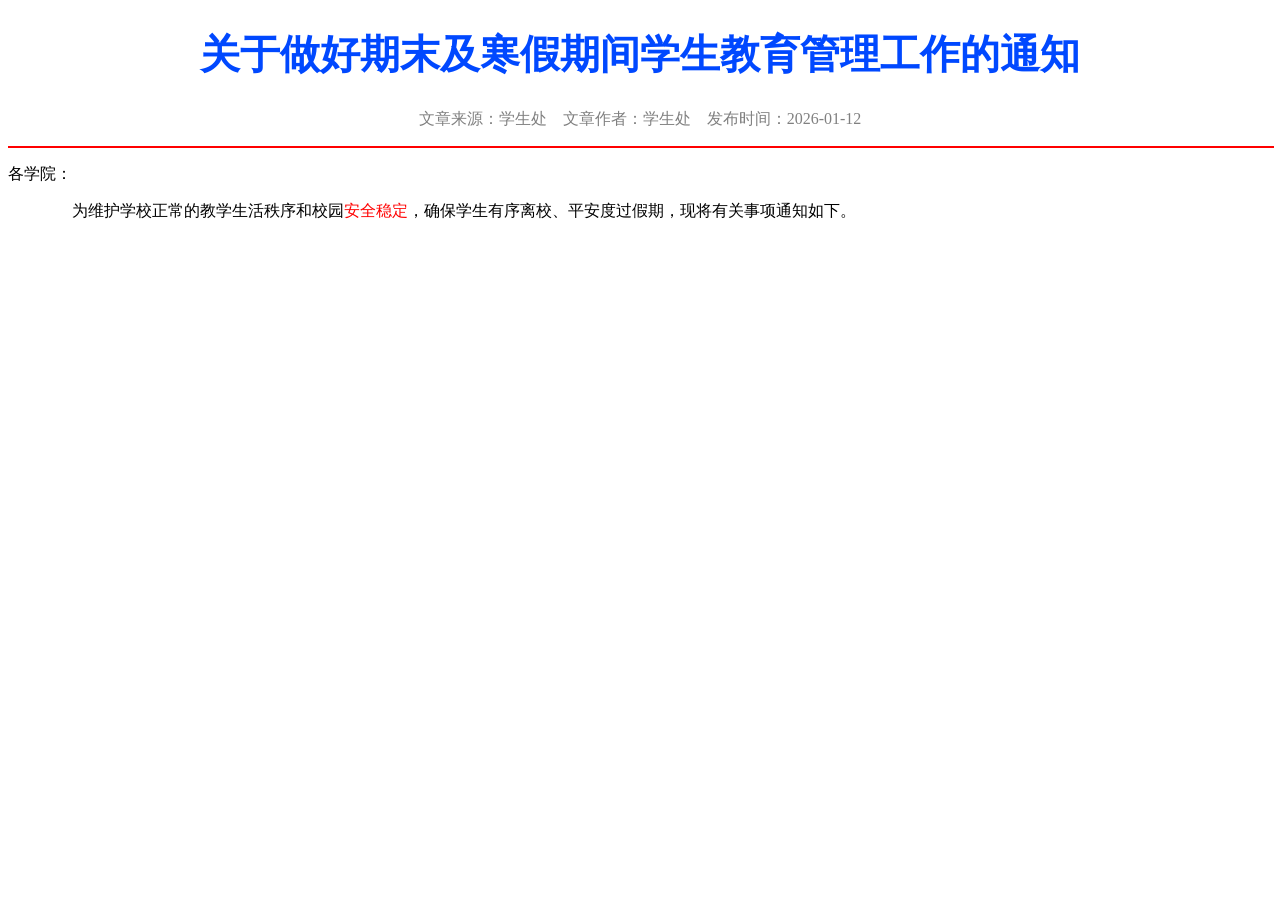
<file: 01-basic-student-affairs-page/index.html>
<!DOCTYPE html>
<html lang="zh-CN">

<head>
    <meta charset="UTF-8">
    <meta name="viewport" content="width=device-width, initial-scale=1.0">
    <title>学工网</title>
</head>

<body>
    <h1 style="text-align: center; color: rgb(0, 72, 255); font-size: 40px; font-family: 'HanziPen SC';">
        关于做好期末及寒假期间学生教育管理工作的通知
    </h1>
    <p style="text-align: center; color:gray">
        文章来源：学生处&nbsp;&nbsp;&nbsp;&nbsp;文章作者：学生处&nbsp;&nbsp;&nbsp;&nbsp;发布时间：2026-01-12</p>
    <hr color="red" size="2" width="100%">
    <p style="font-family: 宋体;">各学院：</p>
    <p style="font-family: 宋体; text-indent: 4em;">
        为维护学校正常的教学生活秩序和校园<span style="color: red;">安全稳定</span>，确保学生有序离校、平安度过假期，现将有关事项通知如下。</p>
</body>

</html>
</file>
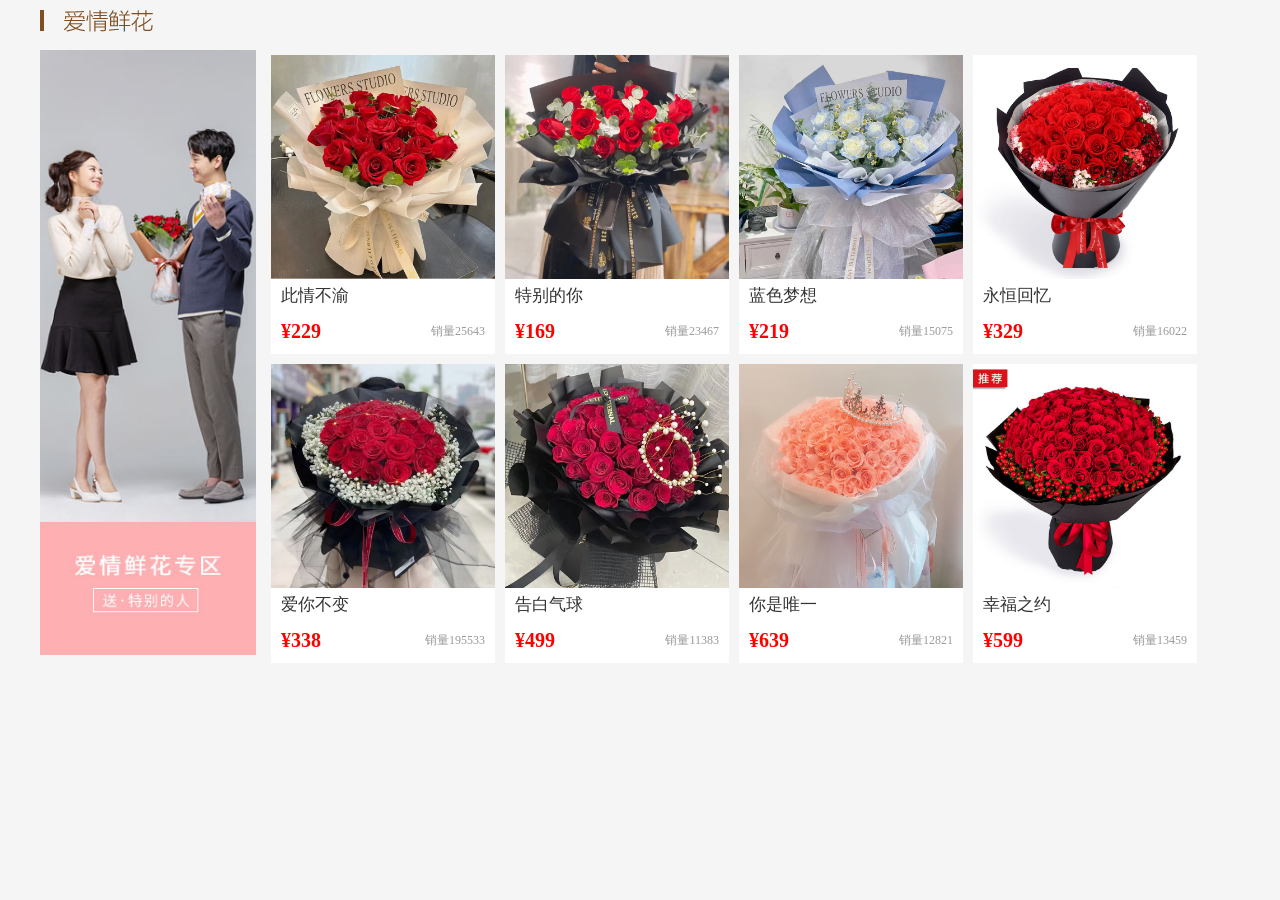
<file: 02-flower-shop-box-model/index.html>
<!DOCTYPE html>
<html lang="zh-CN">

<head>
    <meta charset="UTF-8">
    <meta name="viewport" content="width=device-width, initial-scale=1.0">
    <title>爱情鲜花</title>
    <link rel="stylesheet" href="styles.css">
</head>

<body>
    <div class="box1">
        <img class="title" src="assets/lovetxt.png">
        <div class="box2">
            <div class="box3">
                <img src="assets/love.jpg">
            </div>
            <div class="box4">
                <div class="box5">
                    <img src="assets/love01.jpg">
                    <h3>此情不渝</h3>
                    <p class="price">¥229<span class="sale">销量25643</span></p>
                </div>
                <div class="box5">
                    <img src="assets/love02.jpg">
                    <h3>特别的你</h3>
                    <p class="price">¥169<span class="sale">销量23467</span></p>
                </div>
                <div class="box5">
                    <img src="assets/love03.jpg">
                    <h3>蓝色梦想</h3>
                    <p class="price">¥219<span class="sale">销量15075</span></p>
                </div>
                <div class="box5">
                    <img src="assets/love04.jpg">
                    <h3>永恒回忆</h3>
                    <p class="price">¥329<span class="sale">销量16022</span></p>
                </div>
                <div class="box5">
                    <img src="assets/love05.jpg">
                    <h3>爱你不变</h3>
                    <p class="price">¥338<span class="sale">销量195533</span></p>
                </div>
                <div class="box5">
                    <img src="assets/love06.jpg">
                    <h3>告白气球</h3>
                    <p class="price">¥499<span class="sale">销量11383</span></p>
                </div>
                <div class="box5">
                    <img src="assets/love07.jpg">
                    <h3>你是唯一</h3>
                    <p class="price">¥639<span class="sale">销量12821</span></p>
                </div>
                <div class="box5">
                    <img src="assets/love08.jpg">
                    <h3>幸福之约</h3>
                    <p class="price">¥599<span class="sale">销量13459</span></p>
                </div>
            </div>
        </div>
    </div>
</body>

</html>
</file>
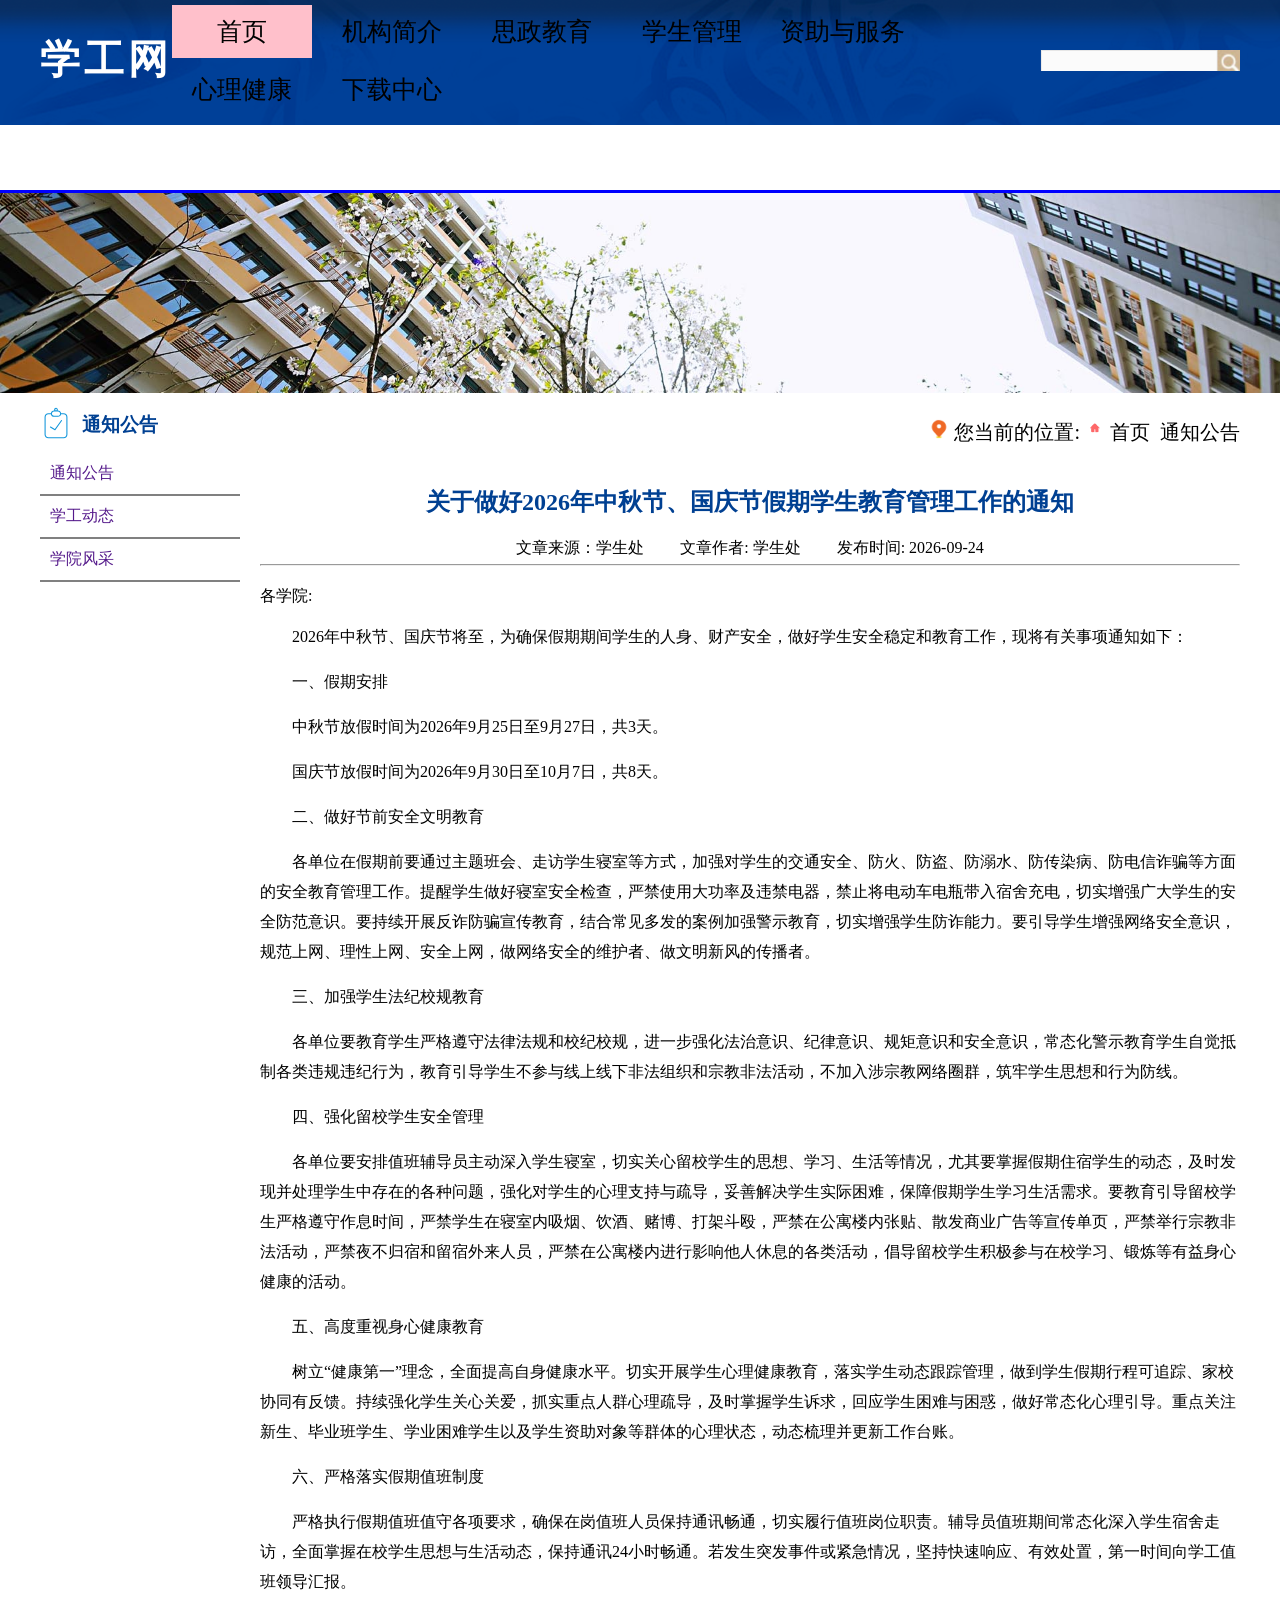
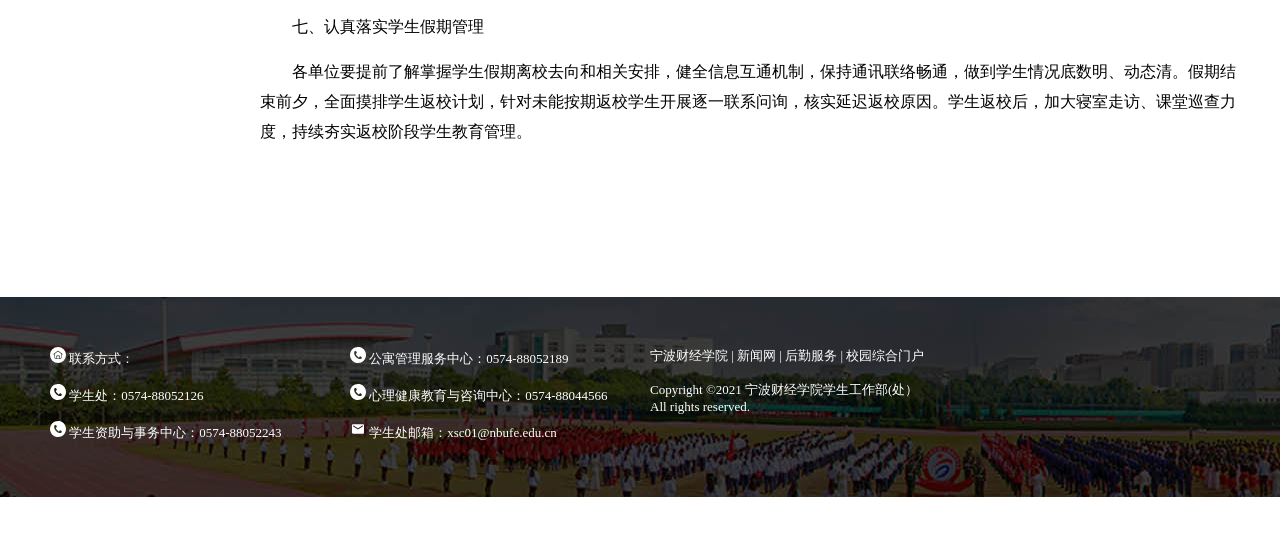
<file: 03-semantic-student-affairs-page/index.html>
<!DOCTYPE html>
<html lang="zh-CN">

<head>
    <meta charset="UTF-8">
    <meta name="viewport" content="width=device-width, initial-scale=1.0">
    <link rel="stylesheet" href="styles.css">
    <title>学工网</title>
</head>

<body>
    <!-- 头部 -->
    <header>
        <!-- 包裹层 -->
        <div class="wrap">
            <div class="headerbg">
                <!-- 上层图片 -->
                <span class="site-title">学工网</span>
                <img src="assets/search-bar.png" alt="" class="search">
            </div>

            <!-- 下层导航 -->
            <div class="nav">
                <ul>
                    <li class="on"><a href="">首页</a></li>
                    <li><a href="">机构简介</a></li>
                    <li><a href="">思政教育</a></li>
                    <li><a href="">学生管理</a></li>
                    <li><a href="">资助与服务</a></li>
                    <li><a href="">心理健康</a></li>
                    <li><a href="">下载中心</a></li>
                </ul>

            </div>
        </div>
    </header>
    <!-- 轮播区 -->
    <div id="banner">
        <img src="assets/list_bj1.jpg" alt="">
    </div>
    <!-- 主体区 -->
    <div class="wrap">
        <main>
            <!-- 侧边导航 -->
            <aside>
                <h3><img src="assets/ico_list.png"><span>通知公告</span></h3>
                <ul>
                    <li><a href="">通知公告</a></li>
                    <li><a href="">学工动态</a></li>
                    <li><a href="">学院风采</a></li>
                </ul>
            </aside>
            <!-- 主要内容 -->
            <div class="content">
                <p class="home">
                    <img src="assets/ico_index.png">
                    您当前的位置:
                    <img src="assets/home.png">
                    首页&nbsp;&nbsp;通知公告
                </p>

                <h2>关于做好2026年中秋节、国庆节假期学生教育管理工作的通知</h2>
                <p class="author">文章来源：学生处　　 文章作者: 学生处 　　发布时间: 2026-09-24</p>
                <hr>
                <p class="hello">各学院:</p>
                <p class="neirong">
                    2026年中秋节、国庆节将至，为确保假期期间学生的人身、财产安全，做好学生安全稳定和教育工作，现将有关事项通知如下：
                </p>
                <p class="neirong">
                    一、假期安排
                </p>
                <p class="neirong">
                    中秋节放假时间为2026年9月25日至9月27日，共3天。
                </p>
                <p class="neirong">
                    国庆节放假时间为2026年9月30日至10月7日，共8天。
                </p>
                <p class="neirong">
                    二、做好节前安全文明教育
                </p>
                <p class="neirong">
                    各单位在假期前要通过主题班会、走访学生寝室等方式，加强对学生的交通安全、防火、防盗、防溺水、防传染病、防电信诈骗等方面的安全教育管理工作。提醒学生做好寝室安全检查，严禁使用大功率及违禁电器，禁止将电动车电瓶带入宿舍充电，切实增强广大学生的安全防范意识。要持续开展反诈防骗宣传教育，结合常见多发的案例加强警示教育，切实增强学生防诈能力。要引导学生增强网络安全意识，规范上网、理性上网、安全上网，做网络安全的维护者、做文明新风的传播者。
                </p>
                <p class="neirong">
                    三、加强学生法纪校规教育
                </p>
                <p class="neirong">
                    各单位要教育学生严格遵守法律法规和校纪校规，进一步强化法治意识、纪律意识、规矩意识和安全意识，常态化警示教育学生自觉抵制各类违规违纪行为，教育引导学生不参与线上线下非法组织和宗教非法活动，不加入涉宗教网络圈群，筑牢学生思想和行为防线。
                </p>
                <p class="neirong">四、强化留校学生安全管理</p>
                <p class="neirong">
                    各单位要安排值班辅导员主动深入学生寝室，切实关心留校学生的思想、学习、生活等情况，尤其要掌握假期住宿学生的动态，及时发现并处理学生中存在的各种问题，强化对学生的心理支持与疏导，妥善解决学生实际困难，保障假期学生学习生活需求。要教育引导留校学生严格遵守作息时间，严禁学生在寝室内吸烟、饮酒、赌博、打架斗殴，严禁在公寓楼内张贴、散发商业广告等宣传单页，严禁举行宗教非法活动，严禁夜不归宿和留宿外来人员，严禁在公寓楼内进行影响他人休息的各类活动，倡导留校学生积极参与在校学习、锻炼等有益身心健康的活动。
                </p>

                <p class="neirong">五、高度重视身心健康教育</p>
                <p class="neirong">
                    树立“健康第一”理念，全面提高自身健康水平。切实开展学生心理健康教育，落实学生动态跟踪管理，做到学生假期行程可追踪、家校协同有反馈。持续强化学生关心关爱，抓实重点人群心理疏导，及时掌握学生诉求，回应学生困难与困惑，做好常态化心理引导。重点关注新生、毕业班学生、学业困难学生以及学生资助对象等群体的心理状态，动态梳理并更新工作台账。
                </p>
                <p class="neirong">六、严格落实假期值班制度</p>
                <p class="neirong">
                    严格执行假期值班值守各项要求，确保在岗值班人员保持通讯畅通，切实履行值班岗位职责。辅导员值班期间常态化深入学生宿舍走访，全面掌握在校学生思想与生活动态，保持通讯24小时畅通。若发生突发事件或紧急情况，坚持快速响应、有效处置，第一时间向学工值班领导汇报。
                </p>
                <p class="neirong">七、认真落实学生假期管理</p>
                <p class="neirong">
                    各单位要提前了解掌握学生假期离校去向和相关安排，健全信息互通机制，保持通讯联络畅通，做到学生情况底数明、动态清。假期结束前夕，全面摸排学生返校计划，针对未能按期返校学生开展逐一联系问询，核实延迟返校原因。学生返校后，加大寝室走访、课堂巡查力度，持续夯实返校阶段学生教育管理。
                </p>

            </div>
        </main>
    </div>
    <!-- 分割线 -->
    <div class=clear></div>
    <div class="space"></div>
    <!-- 脚注页 -->
    <footer>
        <div class="wrap">
            <div class="box1">
                <p><img src="assets/ico_foot_1.png">&nbsp;联系方式：</p>
                <br>
                <p><img src="assets/ico_foot_3.png">&nbsp;学生处：0574-88052126</p>
                <br>
                <p><img src="assets/ico_foot_3.png">&nbsp;学生资助与事务中心：0574-88052243</p>
            </div>
            <div class="box2">
                <p><img src="assets/ico_foot_3.png">&nbsp;公寓管理服务中心：0574-88052189</p>
                <br>
                <p><img src="assets/ico_foot_3.png">&nbsp;心理健康教育与咨询中心：0574-88044566</p>
                <br>
                <p><img src="assets/ico_foot_4.png">&nbsp;学生处邮箱：xsc01@nbufe.edu.cn</p>
            </div>
            <div class="box4">
                <p>宁波财经学院 | 新闻网 | 后勤服务 | 校园综合门户</p>
                <br>
                <p>Copyright ©2021 宁波财经学院学生工作部(处）All rights reserved.</p>
            </div>
        </div>
    </footer>
</body>

</html>
</file>
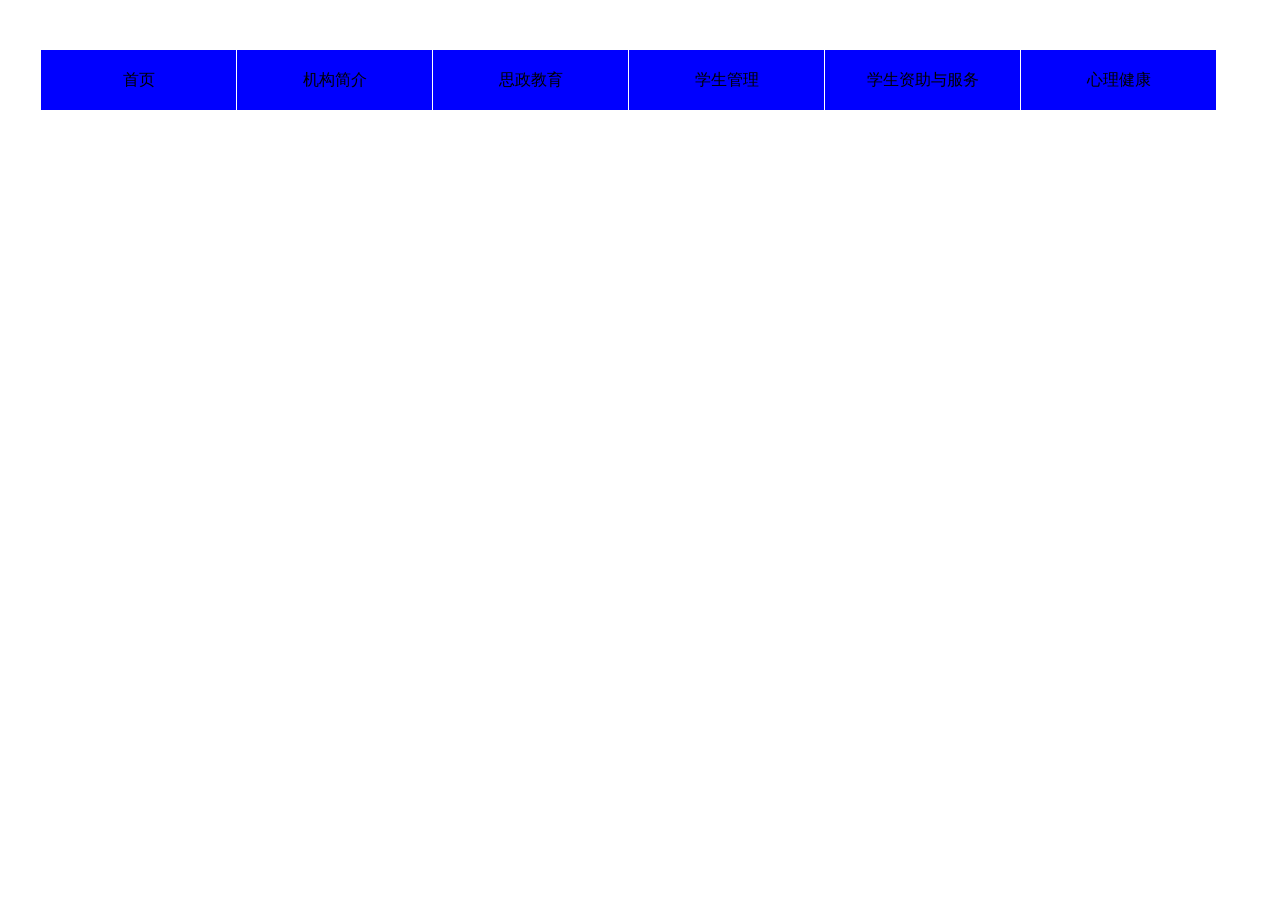
<file: 04-secondary-navigation/index.html>
<!DOCTYPE html>
<html lang="zh-CN">

<head>
    <meta charset="UTF-8">
    <meta name="viewport" content="width=device-width, initial-scale=1.0">
    <title>二级导航</title>
    <link rel="stylesheet" href="styles.css">
</head>

<body>
    <div class="wrap">
        <ul class="nav">
            <li class="first">
                <p>首页</p>
                <!-- <ul class="subnav">
                    <li>二级导航1</li>
                    <li>二级导航2</li>
                    <li>二级导航3</li>
                    <li>二级导航4</li>
                </ul> -->
            </li>

            <li class="first">
                <p>机构简介</p>
                <ul class="subnav">
                    <li>机构设置</li>
                    <li>部门简介</li>
                    <li>联系方式</li>
                </ul>
            </li>

            <li class="first">
                <p>思政教育</p>
                <ul class="subnav">
                    <li>主题教育</li>
                    <li>队伍建设</li>
                    <li>劳动教育</li>
                    <li>学生楷模</li>
                    <li>特色与品牌</li>
                </ul>
            </li>

            <li class="first">
                <p>学生管理</p>
                <ul class="subnav">
                    <li>规章制度</li>
                    <li>学风建设</li>
                    <li>安全管理</li>
                    <li>公寓管理</li>
                </ul>
            </li>

            <li class="first">
                <p>学生资助与服务</p>
                <ul class="subnav">
                    <li>资助政策</li>
                    <li>资助动态</li>
                </ul>
            </li>

            <li class="first">
                <p>心理健康</p>
                <!-- <ul class="subnav">
                    <li>二级导航</li>
                    <li>二级导航</li>
                    <li>二级导航</li>
                    <li>二级导航</li>
                </ul> -->
            </li>

        </ul>
    </div>
</body>

</html>
</file>
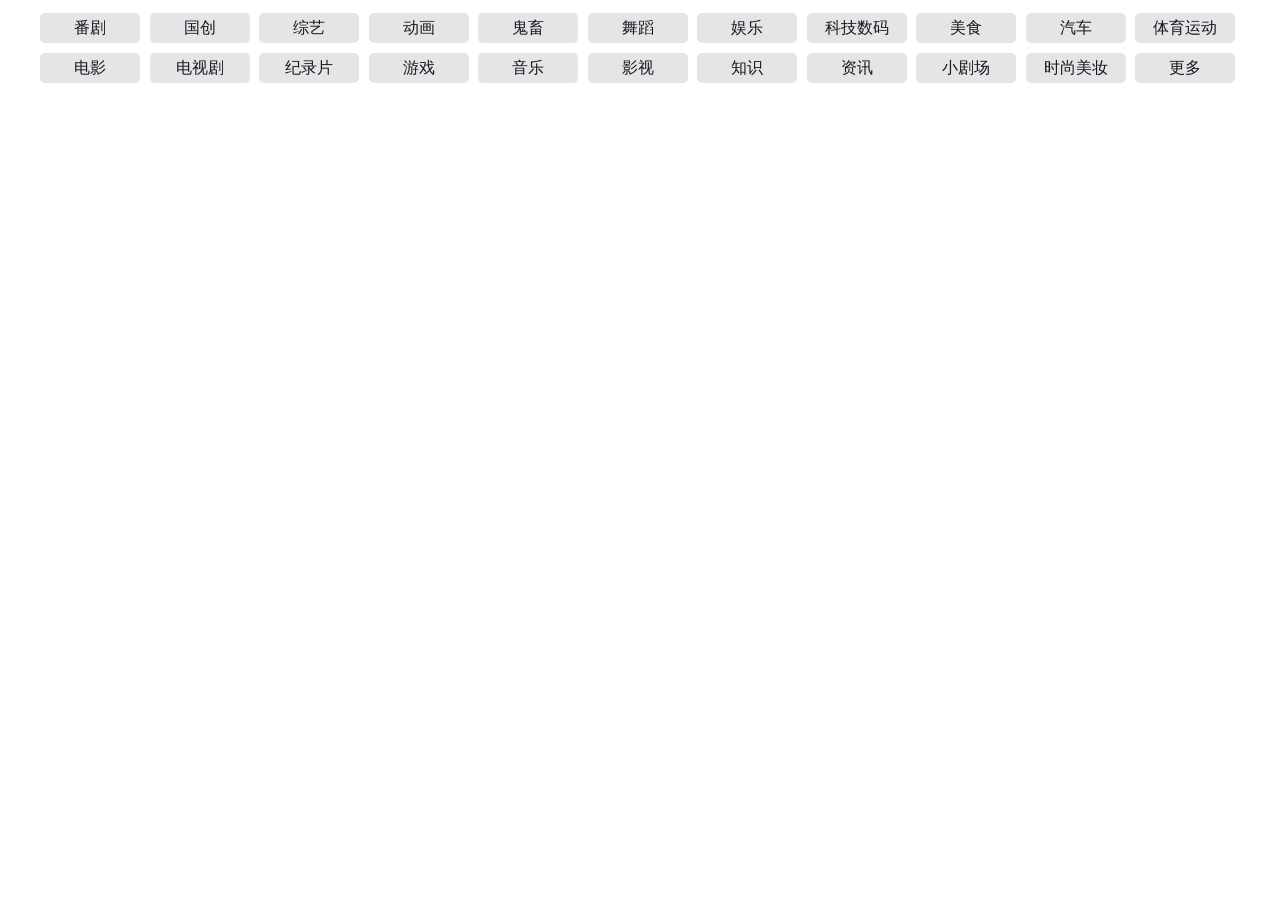
<file: 05-flexbox-navigation/index.html>
<!DOCTYPE html>
<html lang="zh-CN">

<head>
    <meta charset="UTF-8">
    <meta name="viewport" content="width=device-width, initial-scale=1.0">
    <title>弹性盒子制作导航框</title>
    <style>
        .wrap {
            width: 1200px;
            height: 66px;
            margin: 0 auto;
            flex-wrap: wrap;
            display: flex;
            justify-content: space-between;
        }

        .box {
            display: flex;
            background: rgb(227, 229, 231);
            border-radius: 5px;
            flex-basis: 100px;
            margin-top: 5px;
            margin-bottom: 5px;
            margin-right: 5px;
            justify-content: center;
            align-items: center;
            color: rgb(24, 25, 28);
            height: 30px;
        }
    </style>
</head>

<body>
    <div class="wrap">
        <div class="box">番剧</div>
        <div class="box">国创</div>
        <div class="box">综艺</div>
        <div class="box">动画</div>
        <div class="box">鬼畜</div>
        <div class="box">舞蹈</div>
        <div class="box">娱乐</div>
        <div class="box">科技数码</div>
        <div class="box">美食</div>
        <div class="box">汽车</div>
        <div class="box">体育运动</div>
        <div class="box">电影</div>
        <div class="box">电视剧</div>
        <div class="box">纪录片</div>
        <div class="box">游戏</div>
        <div class="box">音乐</div>
        <div class="box">影视</div>
        <div class="box">知识</div>
        <div class="box">资讯</div>
        <div class="box">小剧场</div>
        <div class="box">时尚美妆</div>
        <div class="box">更多</div>
    </div>
</body>

</html>
</file>
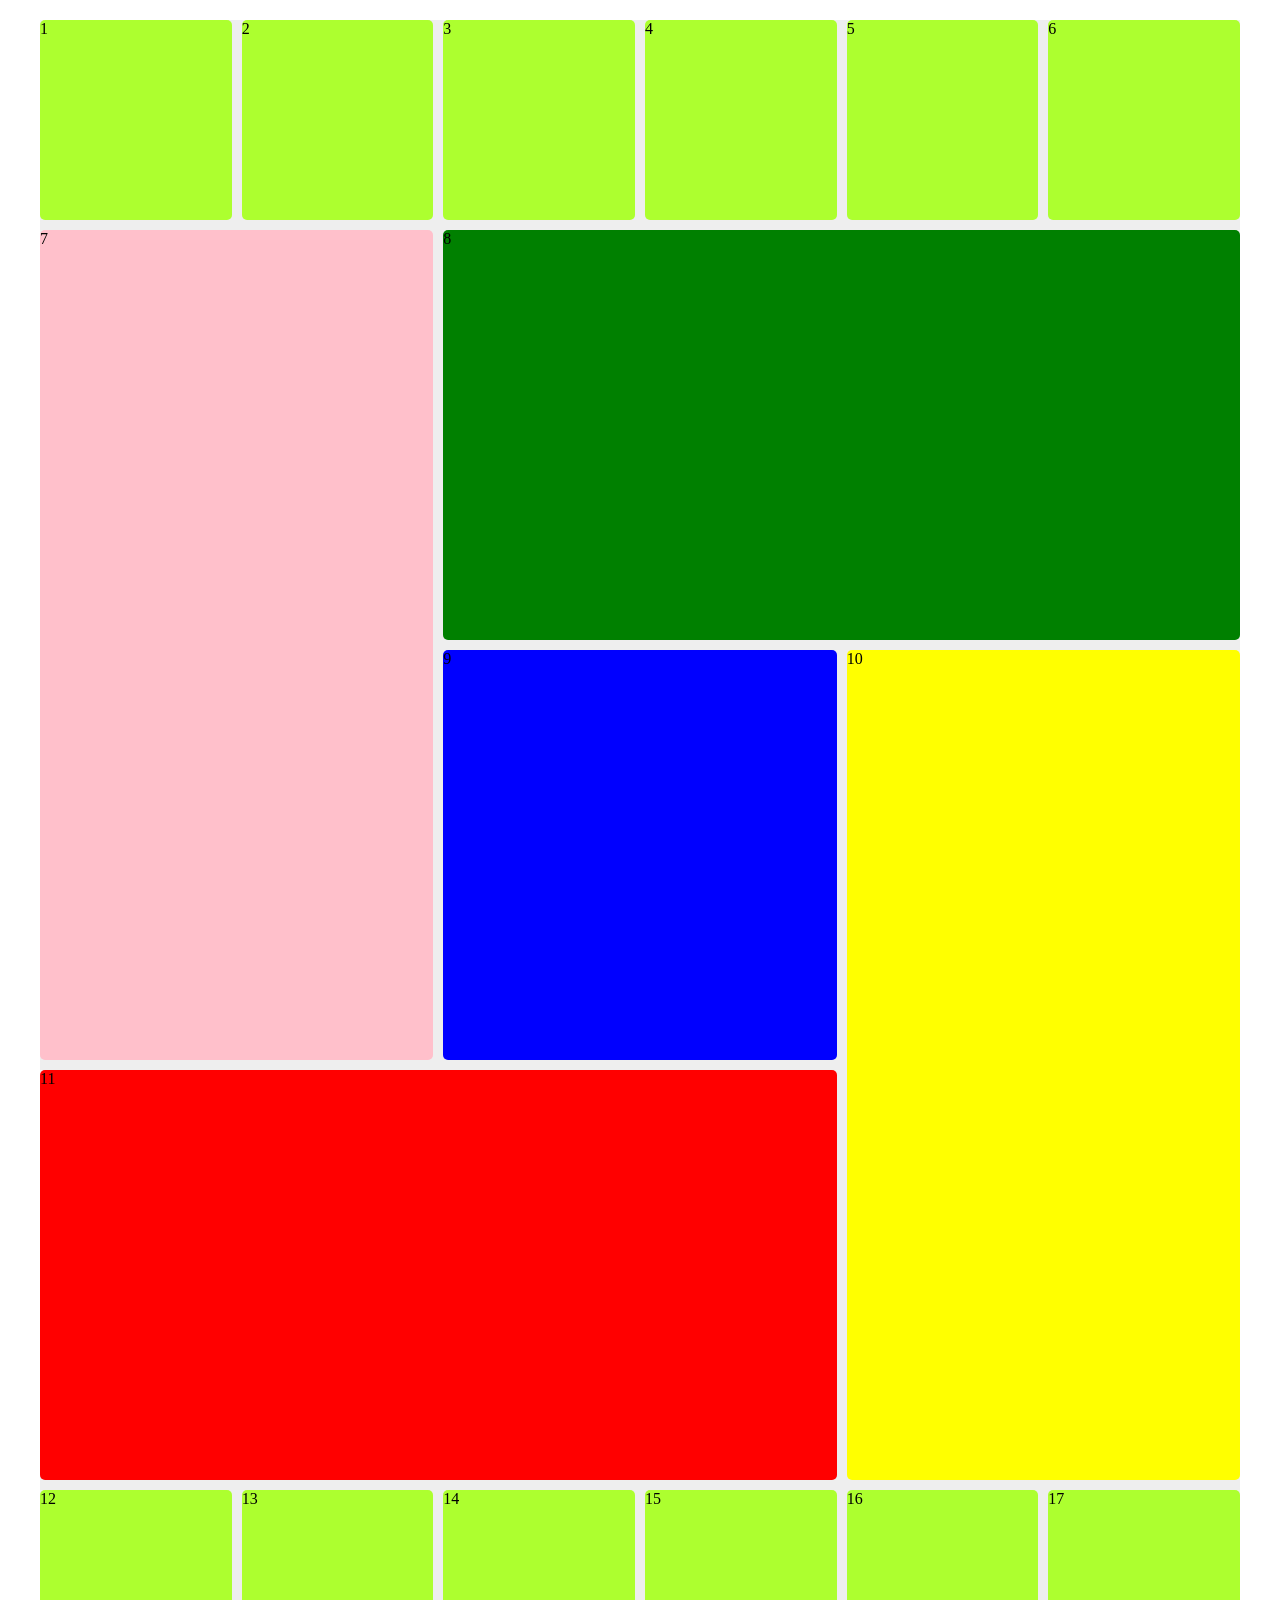
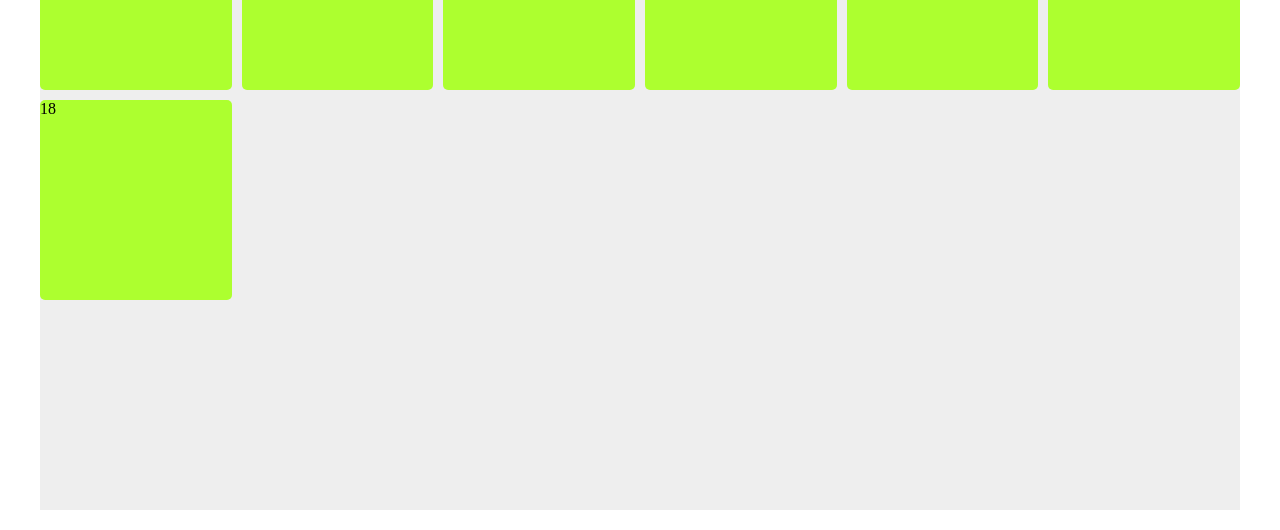
<file: 06-css-grid-layout/index.html>
<!DOCTYPE html>
<html lang="zh-CN">

<head>
    <meta charset="UTF-8">
    <meta name="viewport" content="width=device-width, initial-scale=1.0">
    <title>CSS Grid 网格布局</title>
    <style>
        * {
            margin: 0;
            padding: 0;
            text-decoration: none;
            list-style: none;
        }

        .container {
            width: 1200px;
            margin: 20px auto;
            background: #eee;
            display: grid;
            grid-template-columns: repeat(6, 1fr);
            grid-template-rows: repeat(10, 200px);
            gap: 10px;
        }

        .item {
            background: greenyellow;
            border-radius: 5px;
        }

        .item7 {
            grid-row: 2/6;
            grid-column: 1/3;
            background-color: pink;
        }

        .item8 {
            grid-row: 2/4;
            grid-column: 3/7;
            background-color: green;
        }

        .item10 {
            grid-row: 4/8;
            grid-column: 5/7;
            background-color: yellow;
        }

        .item9 {
            grid-row: 4/6;
            grid-column: 3/5;
            background-color: blue;
        }

        .item11 {
            grid-row: 6/8;
            grid-column: 1/5;
            background-color: red;
        }
    </style>
</head>

<body>

    <div class="container">
        <div class="item item1">1</div>
        <div class="item item2">2</div>
        <div class="item item3">3</div>
        <div class="item item4">4</div>
        <div class="item item5">5</div>
        <div class="item item6">6</div>
        <div class="item item7">7</div>
        <div class="item item8">8</div>
        <div class="item item9">9</div>
        <div class="item item10">10</div>
        <div class="item item11">11</div>
        <div class="item item12">12</div>
        <div class="item item13">13</div>
        <div class="item item14">14</div>
        <div class="item item15">15</div>
        <div class="item item16">16</div>
        <div class="item item17">17</div>
        <div class="item item18">18</div>
    </div>

</body>

</html>
</file>
<file: 02-flower-shop-box-model/styles.css>
* {
    padding: 0;
    margin: 0;
    list-style: none;
    text-decoration: none;
    box-sizing: border-box;
}

body {
    color: #333;
    background-color: #f5f5f5;
}

.box1 {
    width: 1200px;
    margin: 10px auto 0;
}

.title {
    display: block;
    margin-bottom: 10px;
}

.box3 {
    float: left;
    width: 18%;
}

.box3 img {
    display: block;
    width: 100%;
}

.box4 {
    float: left;
    width: 82%;
    padding-left: 10px;
}

.box5 {
    float: left;
    width: 23%;
    padding-bottom: 10px;
    margin: 5px;
    background-color: white;
}

.box5 img {
    display: block;
    width: 100%;
}

.box5 h3 {
    margin-left: 10px;
    padding-top: 5px;
    font-size: 17px;
    font-weight: normal;
    line-height: 24px;
}

.price {
    margin-left: 10px;
    font-size: 20px;
    font-weight: bold;
    line-height: 26px;
    color: red;
    padding-top: 10px;
}

.sale {
    margin-right: 10px;
    float: right;
    font-size: 12px;
    font-weight: normal;
    color: #999;
}
</file>
<file: 03-semantic-student-affairs-page/styles.css>
/* 初始化 */
* {
    padding: 0;
    margin: 0;
    text-decoration: none;
    list-style: none;
}

.wrap {
    width: 1200px;
    margin: 0 auto;
    /* height: 20px; */
    /* border: solid gray 2px; */
}

header {
    height: 190px;
    background: url(assets/top_bj2.png) repeat-x;
    background-size: auto 125px;
    /* border: solid red 2px; */
    border-bottom: solid 3px blue;
}

.search {
    width: 200px;
    float: right;
    margin-top: 50px;
}

.site-title {
    display: block;
    float: left;
    margin-top: 22px;
    color: white;
    font-size: 40px;
    font-weight: bold;
    line-height: 76px;
    letter-spacing: 4px;
}

/* 导航框样式 */
.nav li {
    /* border: solid 2px black; */
    float: left;
    font-size: 25px;
    margin-top: 5px;
    margin-right: 10px;
    width: 140px;
    text-align: center;
    padding: 10px 0;
}

.nav li a {
    color: black;
}

.on {
    background-color: pink;
}

/* 轮播区 */
#banner img {
    width: 100%;
}

/* 主体区 */

/* 侧边导航 */
aside {
    /* border: solid 2px black; */
    width: 200px;
    float: left;
}

aside h3 span {
    color: #004092;
    display: inline-block;
    padding-left: 10px;
}

aside img {
    margin-bottom: -8px;
}

aside h3 {
    margin-bottom: 15px;
    margin-top: 10px;
}

aside ul li {
    padding: 10px;
    border-bottom: 2px gray solid;
}

main .content {
    width: 980px;
    /* height: 1000px; */
    /* background: red; */
    float: left;
    margin-left: 20px;
}

main .content .home img {
    width: 20px;
}

main .content .home {
    font-size: 20px;
    /* float: right; */
    text-align: right;
    margin-top: 20px;
}

.content h2 {
    color: #004092;
    text-align: center;
    margin-top: 40px;
}

.author {
    text-align: center;
    margin-top: 20px;
    margin-bottom: 5px;
}

.hello {
    margin-top: 20px;
    font-family: 宋体;
}

.neirong {
    font-family: 宋体;
    text-indent: 2em;
    line-height: 30px;
    margin-top: 15px;
}

/* 分割线 */
.clear {
    clear: both;
}

/* 尾注区 */
footer {
    height: 200px;
    background: url(assets/foot_bj.jpg);
    background-size: cover;
}

.space {
    height: 150px;
}

/* footer .wrap div {
    height: 180px;
    width: 280px;
    border: solid 2px red;
    float: left;
    margin: 8px;
} */


.box1,
.box2,
.box4 {
    height: 185px;
    width: 280px;
    margin: 10px;
    float: left;
    /* text-align: center; */
    color: white;
    margin-top: 50px;
    font-size: 13px;
    /* line-height: 50px; */
    /* 使用弹性布局(Flexbox)来居中元素 */
    /*  display: flex;          /* 将元素设置为弹性容器，使其子元素可以灵活布局 */
    /* justify-content: center; /* 水平方向居中，使子元素在主轴(水平方向)上居中对齐 */
    /* /* align-items: center;    垂直方向居中，使子元素在交叉轴(垂直方向)上居中对齐 */
}
</file>
<file: 04-secondary-navigation/styles.css>
* {
    padding: 0;
    margin: 0;
    list-style: none;
    text-decoration: none;
}


.wrap {
    width: 1200px;
    margin: 50px auto;
}

ul.nav li.first {
    float: left;
    padding: 20px 20px;
    text-align: center;
    width: 155px;
    height: 20px;
    background: blue;
    margin-left: 1px;
}

ul.subnav {
    margin-top: 18px;
    margin-left: -20px;
}

ul.subnav li {
    display: none;
    height: 20px;
    background: red;
    padding: 20px;
    margin-top: 3px;
    width: 155px;
}

ul.nav li.first:hover ul.subnav li {
    display: block;
}
</file>
